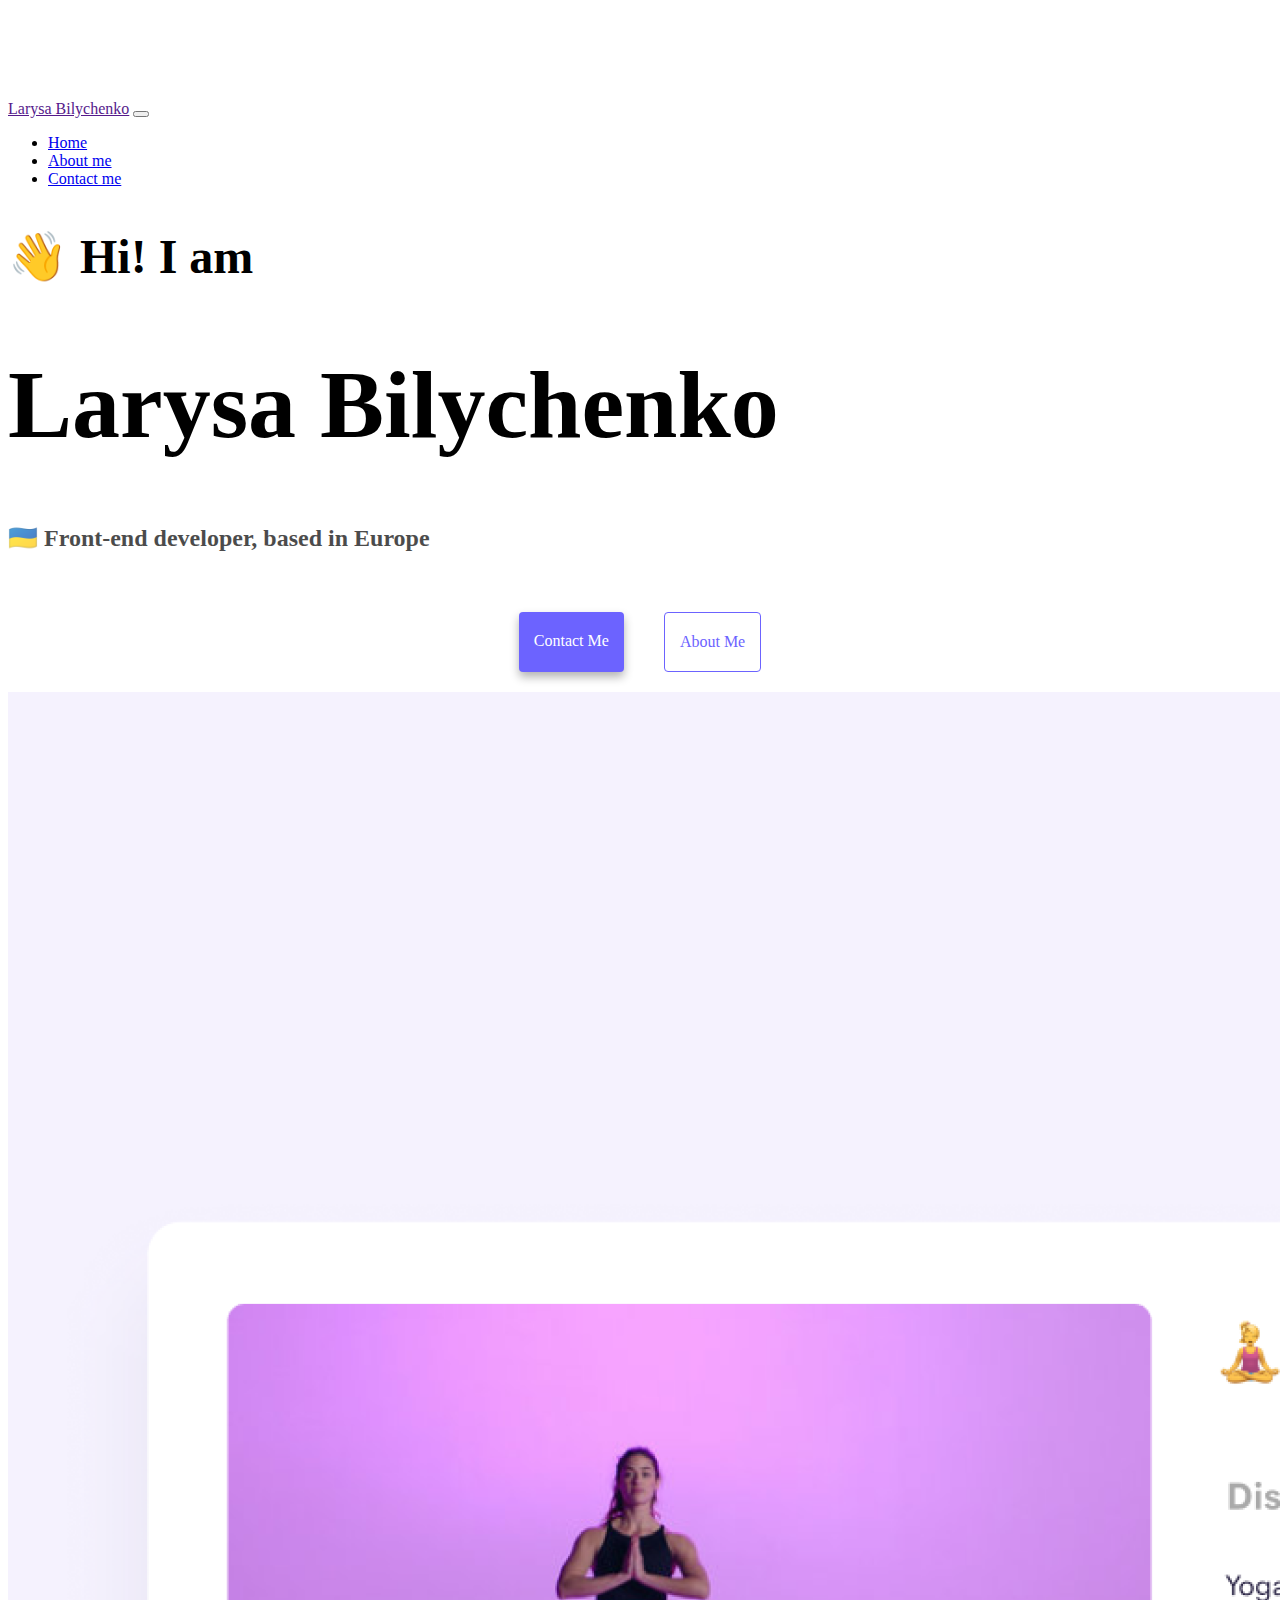
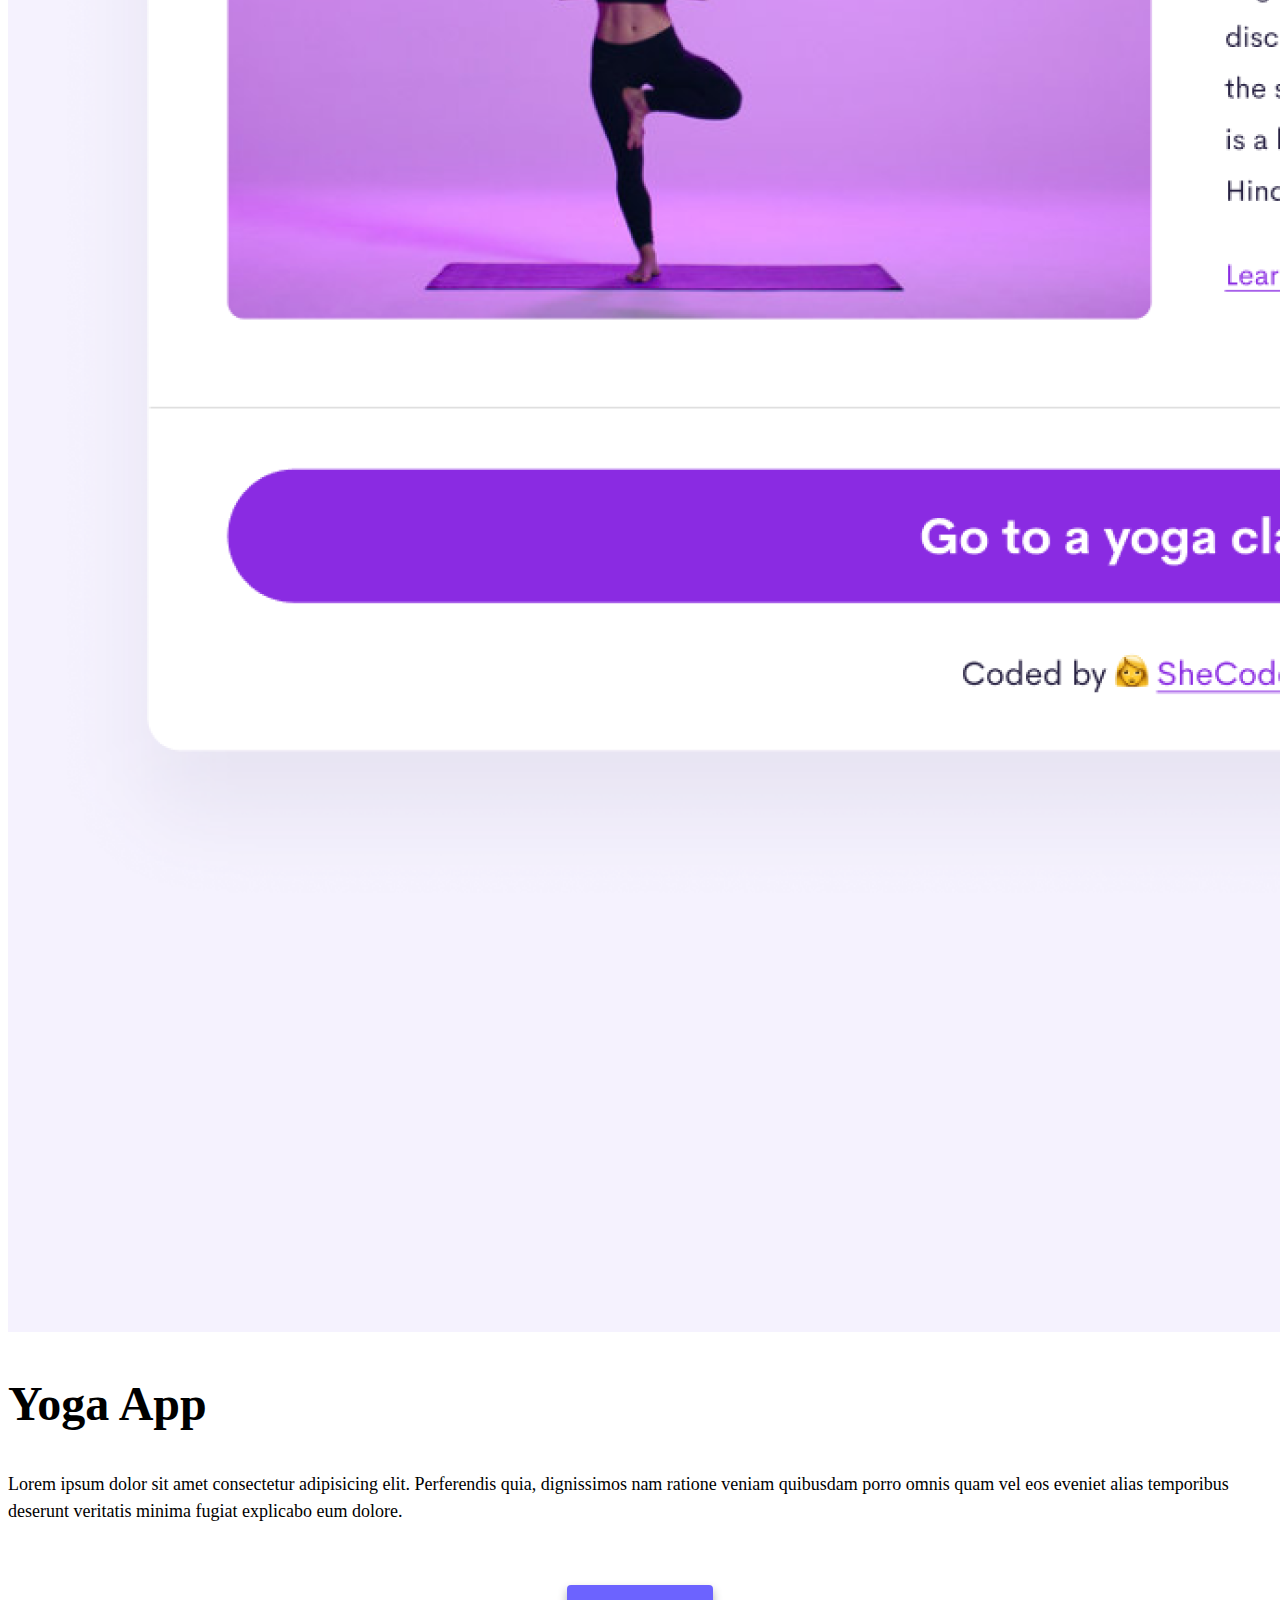
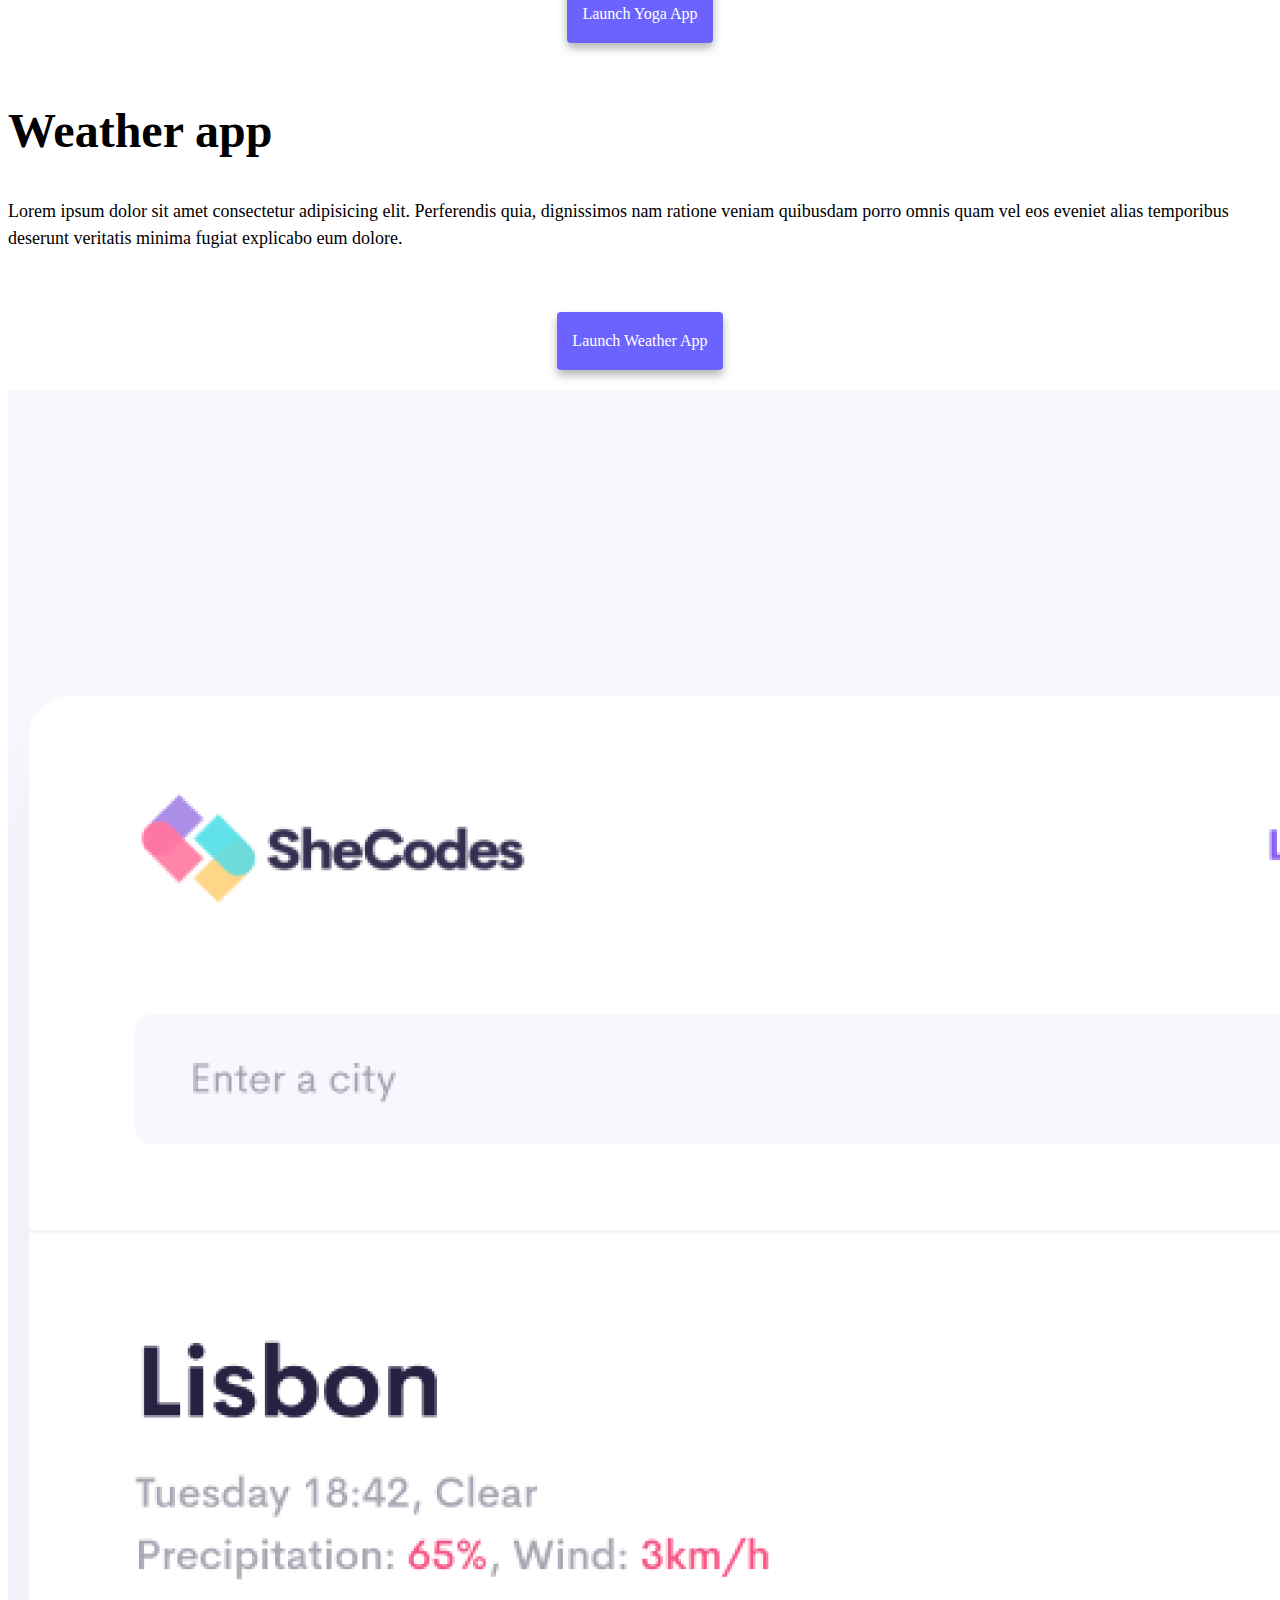
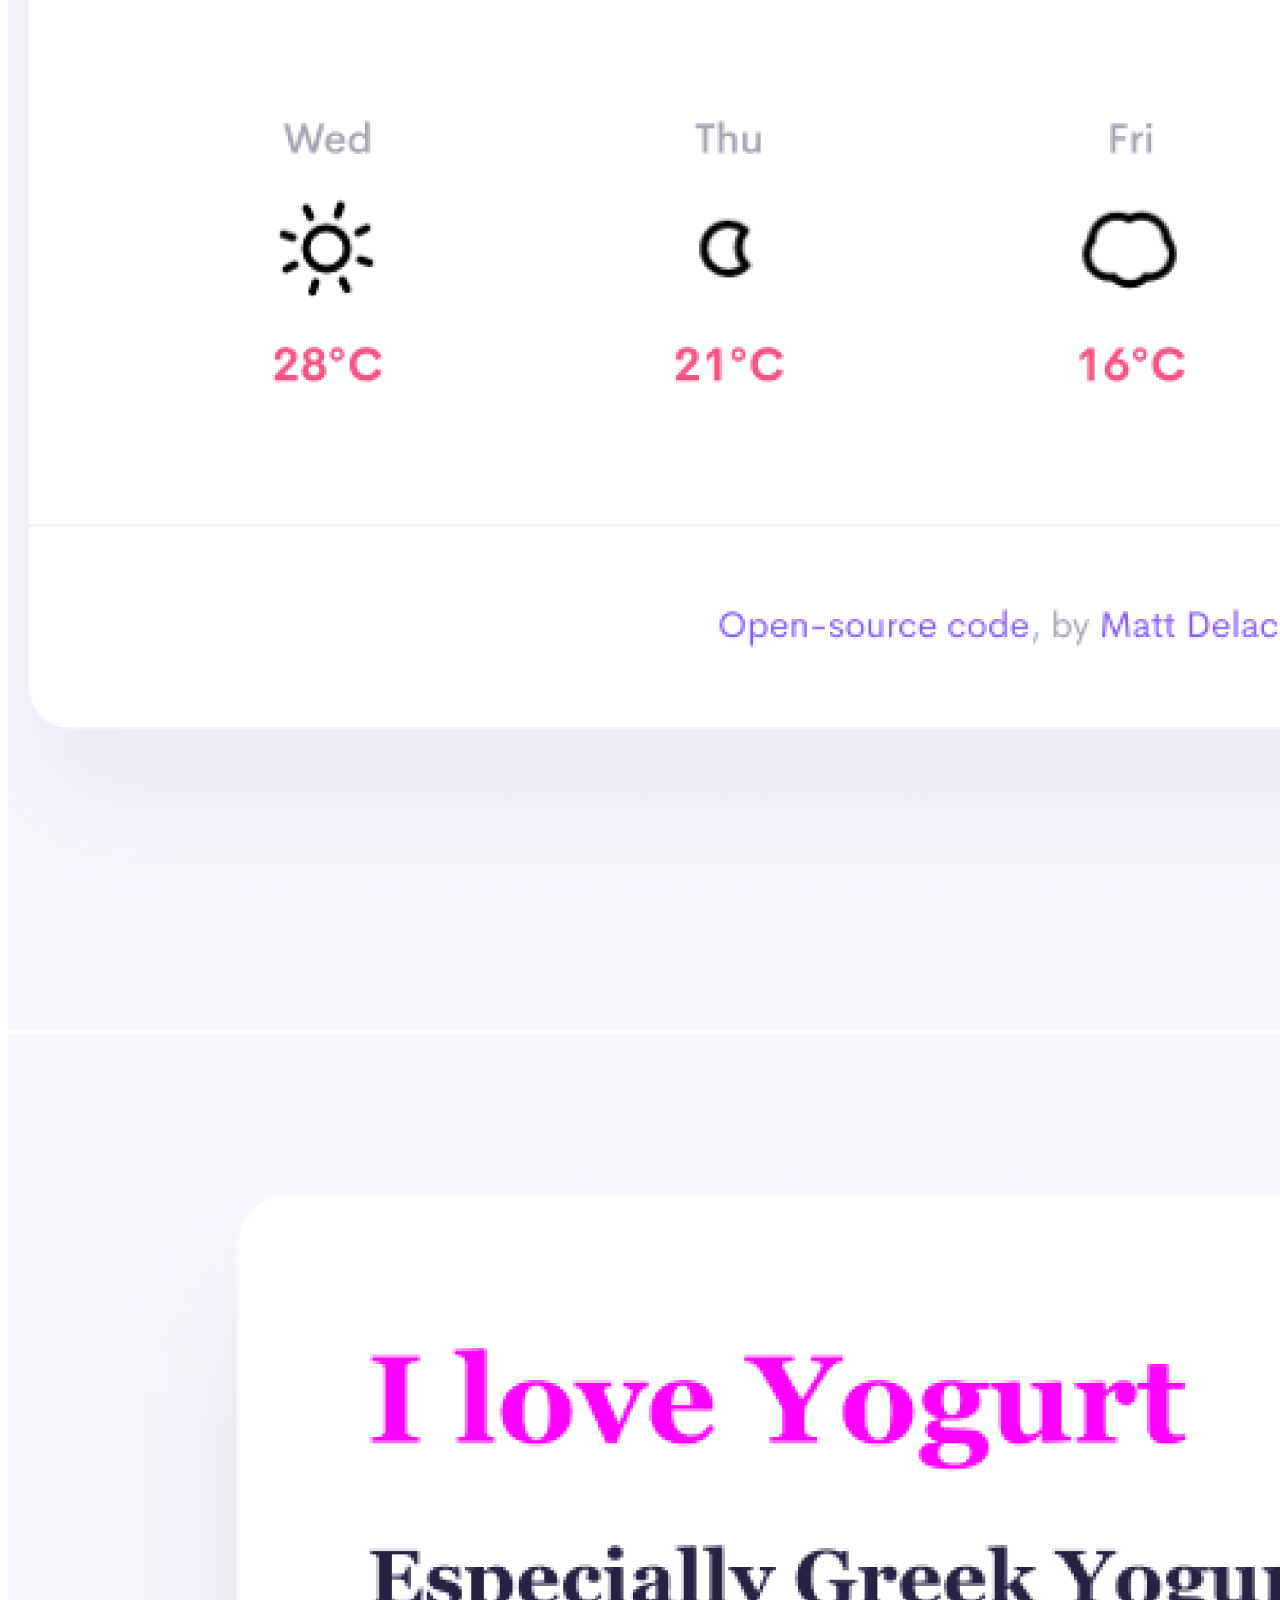
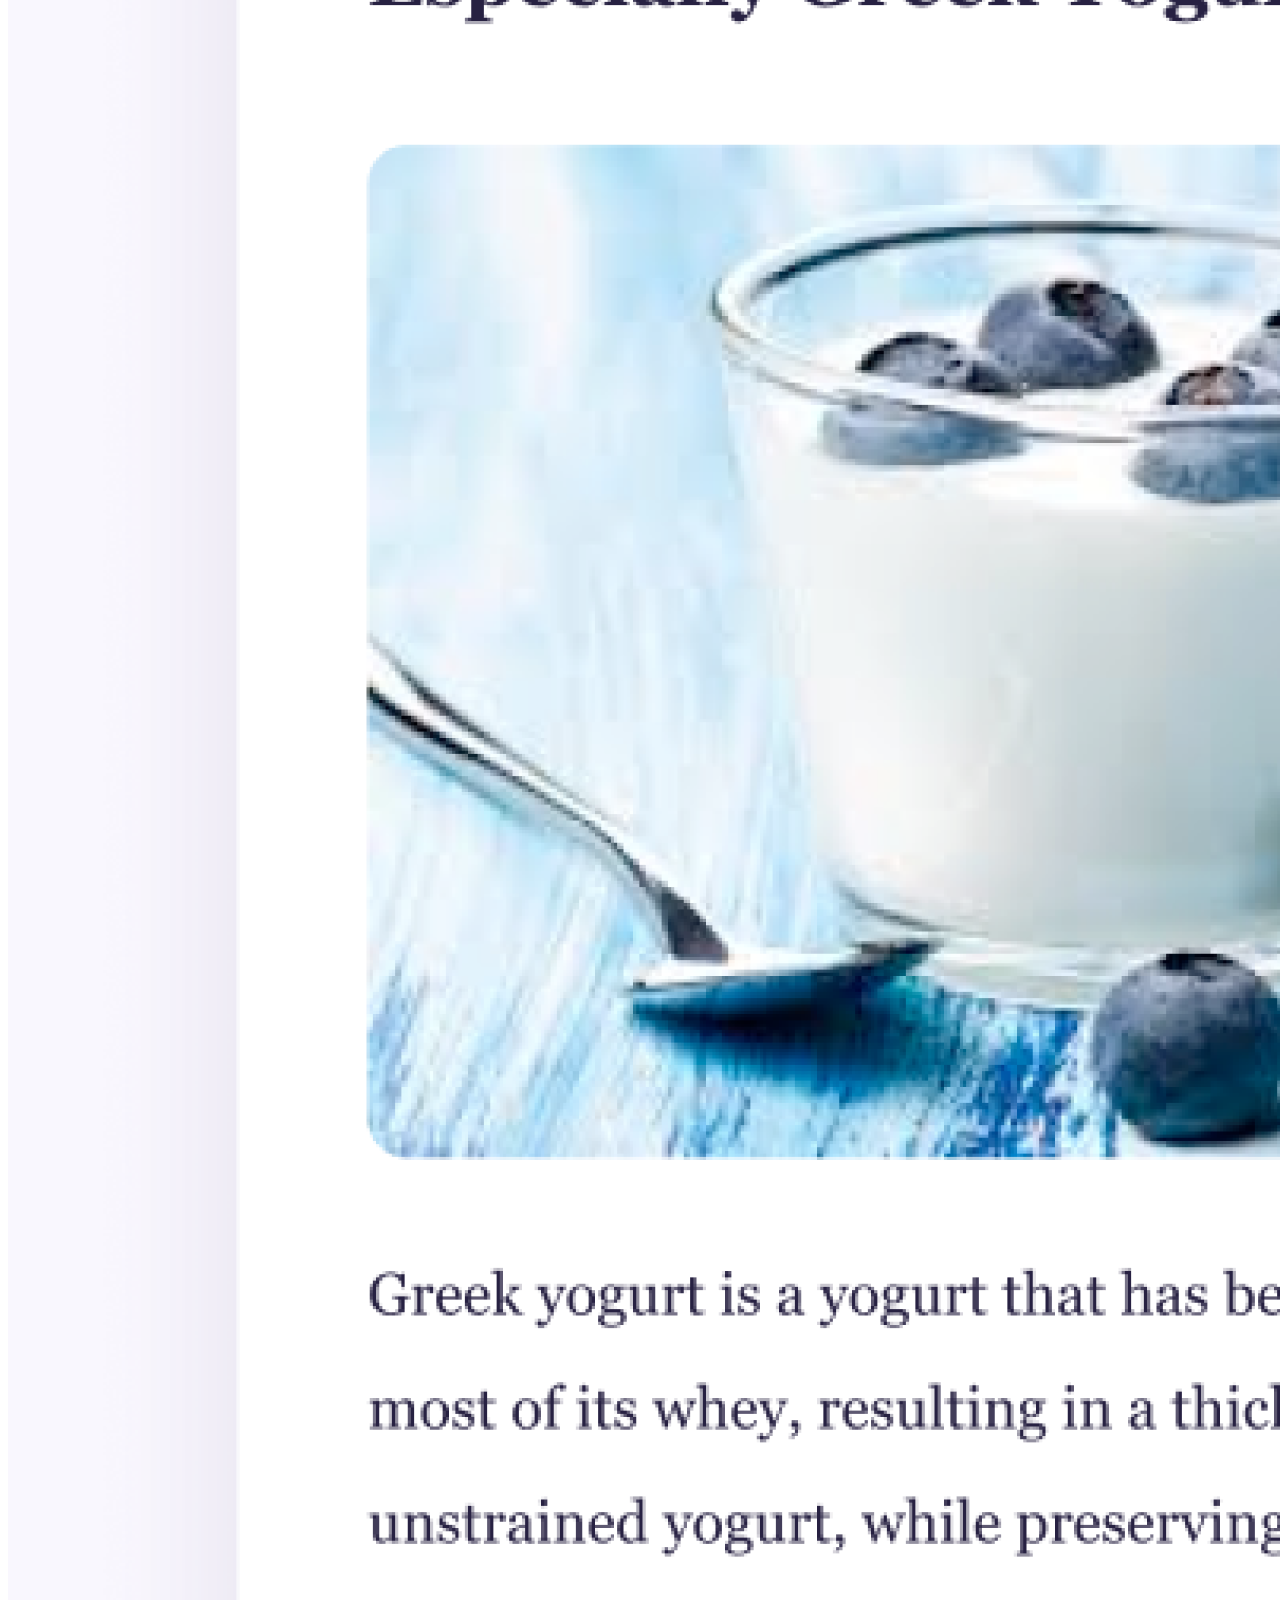
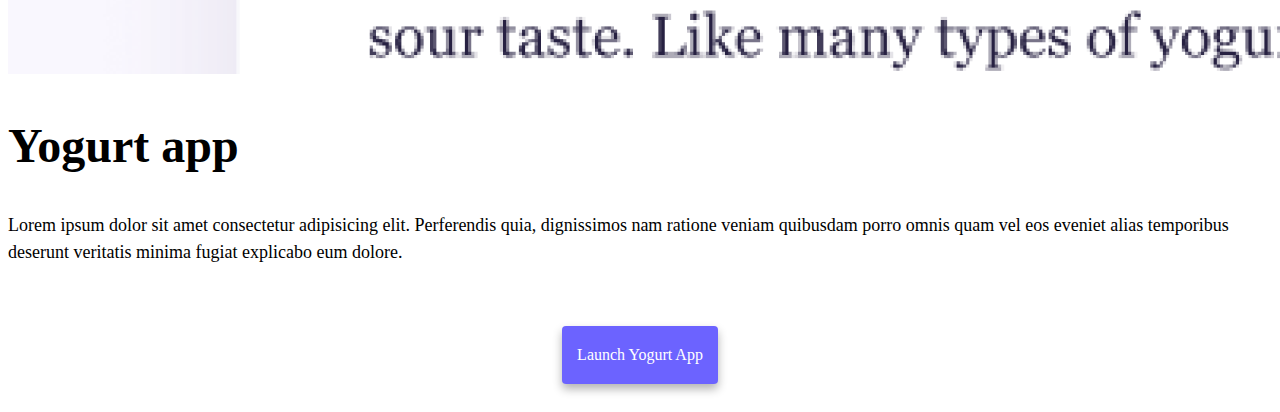
<file: index.html>
<!DOCTYPE html>
<html lang="en">
  <head>
    <!-- Google tag (gtag.js) -->
    <script
      async
      src="https://www.googletagmanager.com/gtag/js?id=UA-15814184-1"
    ></script>
    <script>
      window.dataLayer = window.dataLayer || [];
      function gtag() {
        dataLayer.push(arguments);
      }
      gtag("js", new Date());

      gtag("config", "UA-15814184-1");
    </script>

    <meta charset="UTF-8" />
    <meta http-equiv="X-UA-Compatible" content="IE=edge" />
    <meta name="viewport" content="width=device-width, initial-scale=1.0" />
    <link
      href="https://cdn.jsdelivr.net/npm/bootstrap@5.2.3/dist/css/bootstrap.min.css"
      rel="stylesheet"
      integrity="sha384-rbsA2VBKQhggwzxH7pPCaAqO46MgnOM80zW1RWuH61DGLwZJEdK2Kadq2F9CUG65"
      crossorigin="anonymous"
    />
    <script
      src="https://cdn.jsdelivr.net/npm/bootstrap@5.2.3/dist/js/bootstrap.bundle.min.js"
      integrity="sha384-kenU1KFdBIe4zVF0s0G1M5b4hcpxyD9F7jL+jjXkk+Q2h455rYXK/7HAuoJl+0I4"
      crossorigin="anonymous"
    ></script>
    <link rel="stylesheet" href="style.css" />
    <title>About Larysa Bilychenko - Frontend developer</title>
  </head>
  <body>
    <nav class="navbar fixed-top navbar-expand-lg bg-light">
      <div class="container">
        <a class="navbar-brand menu-name" href="">Larysa Bilychenko</a>
        <button
          class="navbar-toggler"
          type="button"
          data-bs-toggle="collapse"
          data-bs-target="#navbarNav"
          aria-controls="navbarNav"
          aria-expanded="false"
          aria-label="Toggle navigation"
        >
          <span class="navbar-toggler-icon"></span>
        </button>
        <div class="collapse navbar-collapse" id="navbarNav">
          <ul class="navbar-nav">
            <li class="nav-item">
              <a class="nav-link active" aria-current="page" href="index.html"
                >Home</a
              >
            </li>
            <li class="nav-item">
              <a class="nav-link" href="about.html">About me</a>
            </li>
            <li class="nav-item">
              <a class="nav-link" href="about.html#contact">Contact me</a>
            </li>
          </ul>
        </div>
      </div>
    </nav>
    <h2 class="text-center mt-5">👋 Hi! I am</h2>

    <h1 class="text-center">Larysa Bilychenko</h1>
    <h3 class="text-center">
      &#x1F1FA;&#x1F1E6; Front-end developer, based in Europe
    </h3>
    <div class="navigation-links">
      <a href="about.html#contact" class="contact-link" title="Contact"
        >Contact me</a
      >
      <a href="about.html" class="about-link" title="About me">About me</a>
    </div>
    <div class="container">
      <div class="row">
        <div class="col-md-6 mt-3">
          <img
            src="images/yoga.png"
            alt="Yoga picture"
            class="img-fluid p-2 shadow rounded"
          />
        </div>
        <div class="col-md-6 mt-3">
          <h2>Yoga App</h2>
          <p>
            Lorem ipsum dolor sit amet consectetur adipisicing elit. Perferendis
            quia, dignissimos nam ratione veniam quibusdam porro omnis quam vel
            eos eveniet alias temporibus deserunt veritatis minima fugiat
            explicabo eum dolore.
          </p>
          <div class="navigation-links">
            <a
              href="about.html#contact"
              class="contact-link"
              title="Launch Yoga App"
              >Launch Yoga App</a
            >
          </div>
        </div>
        <div class="row">
          <div class="col-md-6 mt-3">
            <h2>Weather app</h2>
            <p>
              Lorem ipsum dolor sit amet consectetur adipisicing elit.
              Perferendis quia, dignissimos nam ratione veniam quibusdam porro
              omnis quam vel eos eveniet alias temporibus deserunt veritatis
              minima fugiat explicabo eum dolore.
            </p>

            <div class="navigation-links">
              <a
                href="about.html#contact"
                class="contact-link"
                title="Launch Weather App"
                >Launch Weather App</a
              >
            </div>
          </div>
          <div class="col-md-6 mt-3">
            <img
              src="images/weather.png"
              alt="weather forecast"
              class="img-fluid p-2 shadow rounded"
            />
          </div>
        </div>
        <div class="row">
          <div class="col-md-6 mt-3">
            <img
              src="images/yogurt.png"
              alt="yogurt"
              class="img-fluid p-2 shadow rounded"
            />
          </div>
          <div class="col-md-6 mt-3">
            <h2>Yogurt app</h2>
            <p>
              Lorem ipsum dolor sit amet consectetur adipisicing elit.
              Perferendis quia, dignissimos nam ratione veniam quibusdam porro
              omnis quam vel eos eveniet alias temporibus deserunt veritatis
              minima fugiat explicabo eum dolore.
            </p>
            <footer class="navigation-links">
              <a
                href="about.html#contact"
                class="contact-link"
                title="Launch Yogurt App"
                >Launch Yogurt App</a
              >
            </footer>
          </div>
        </div>
      </div>
    </div>
  </body>
</html>
</file>
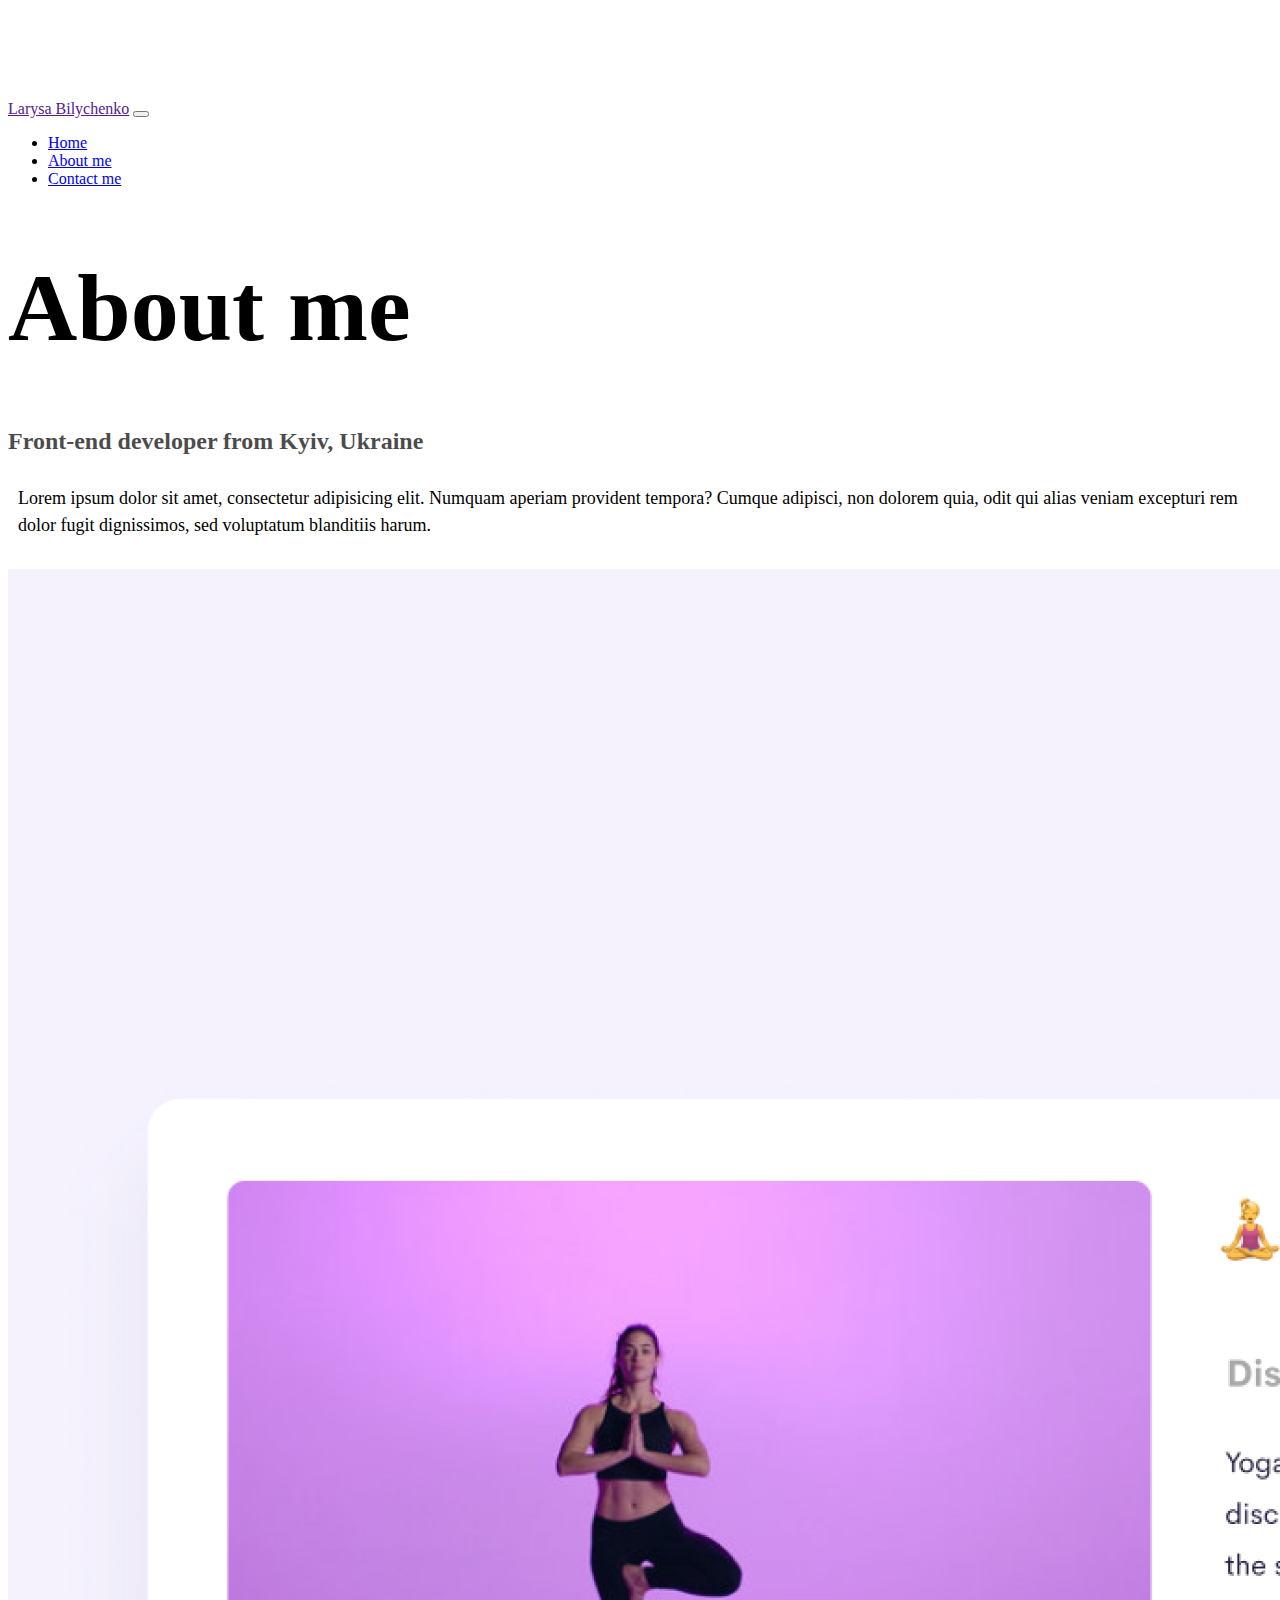
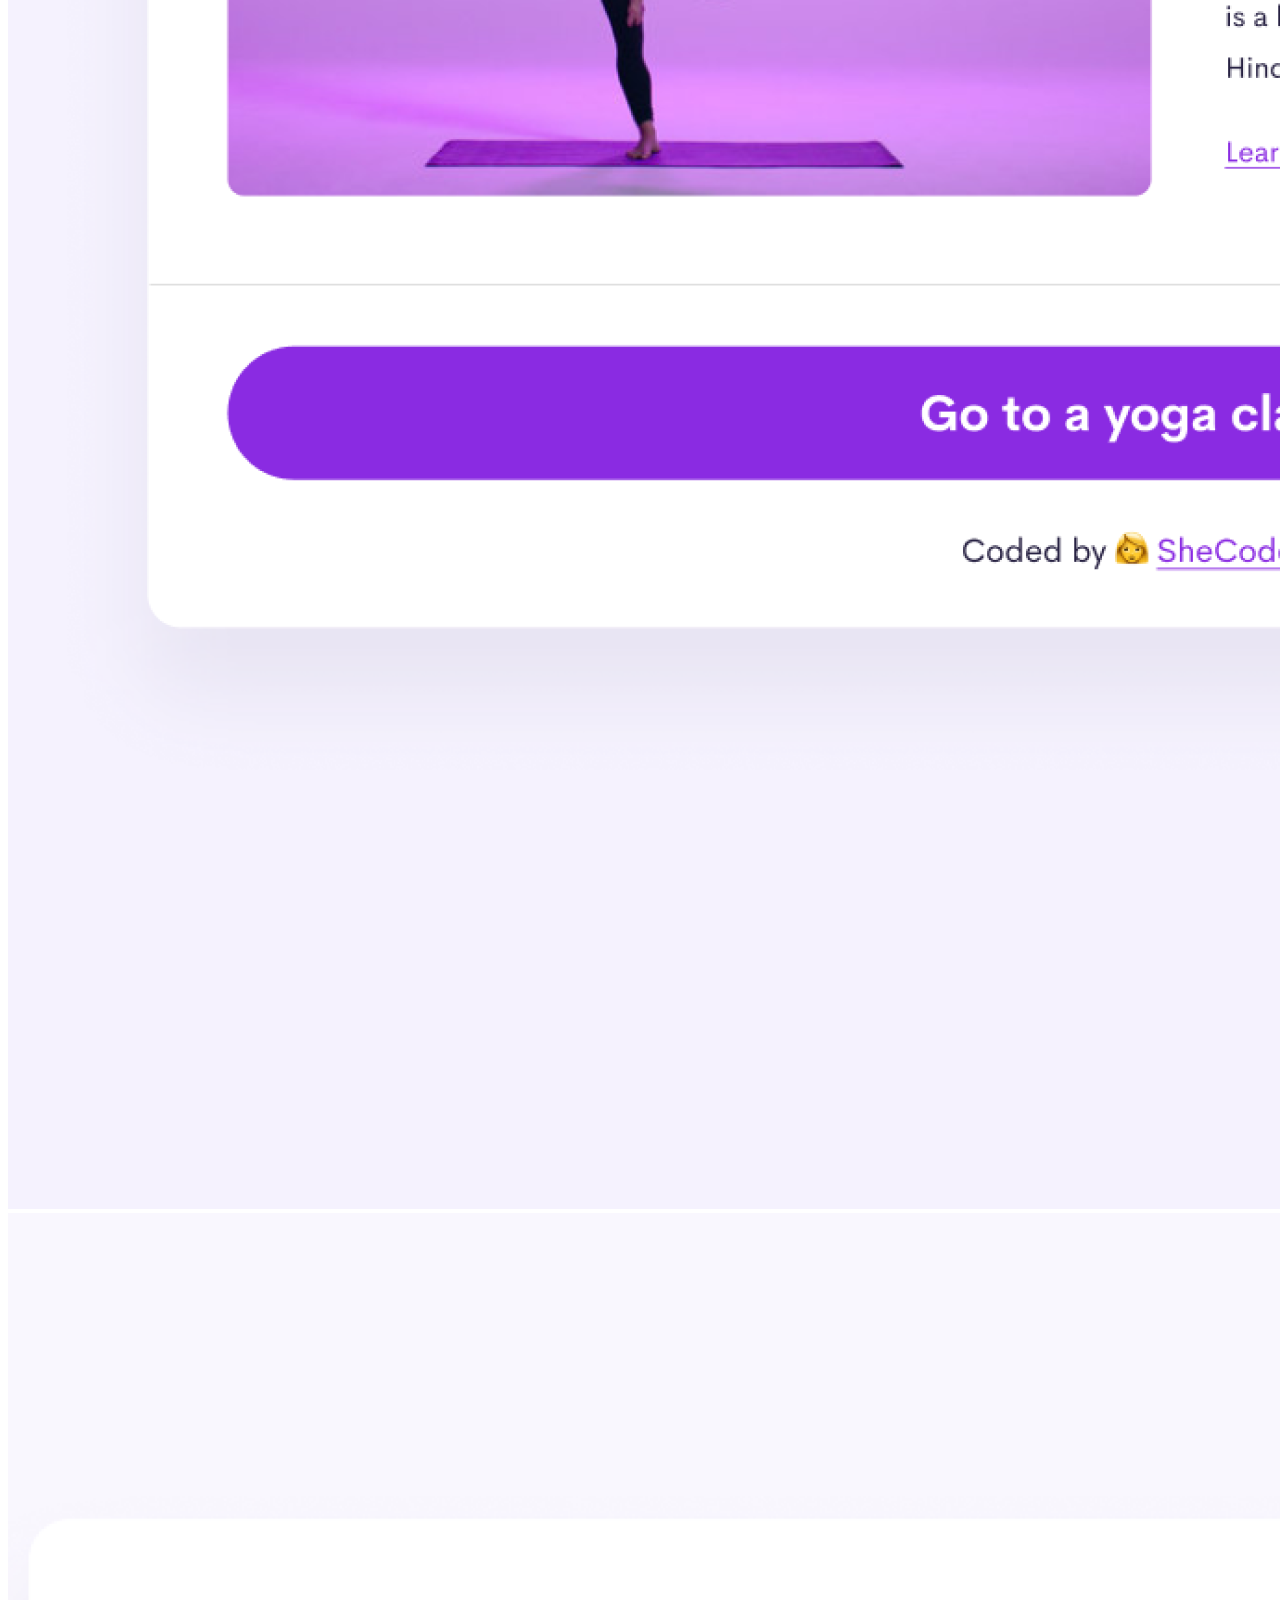
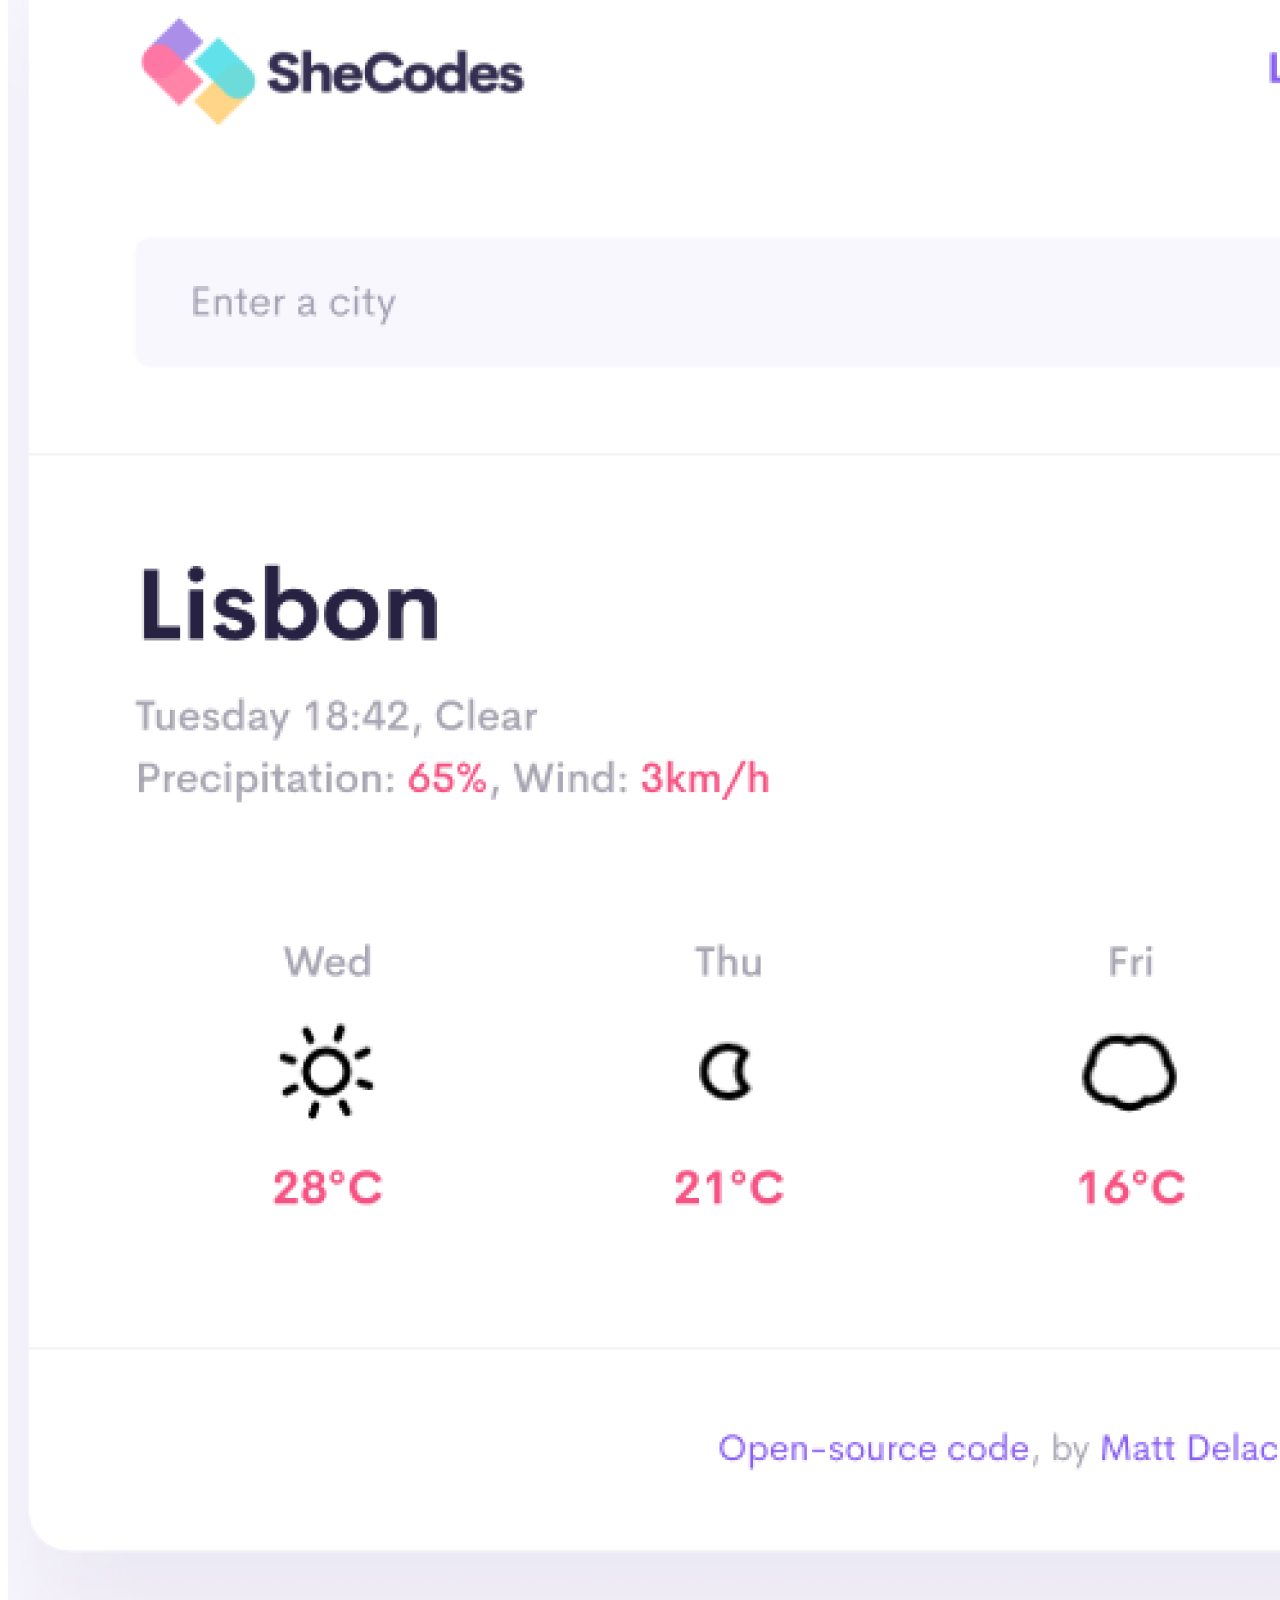
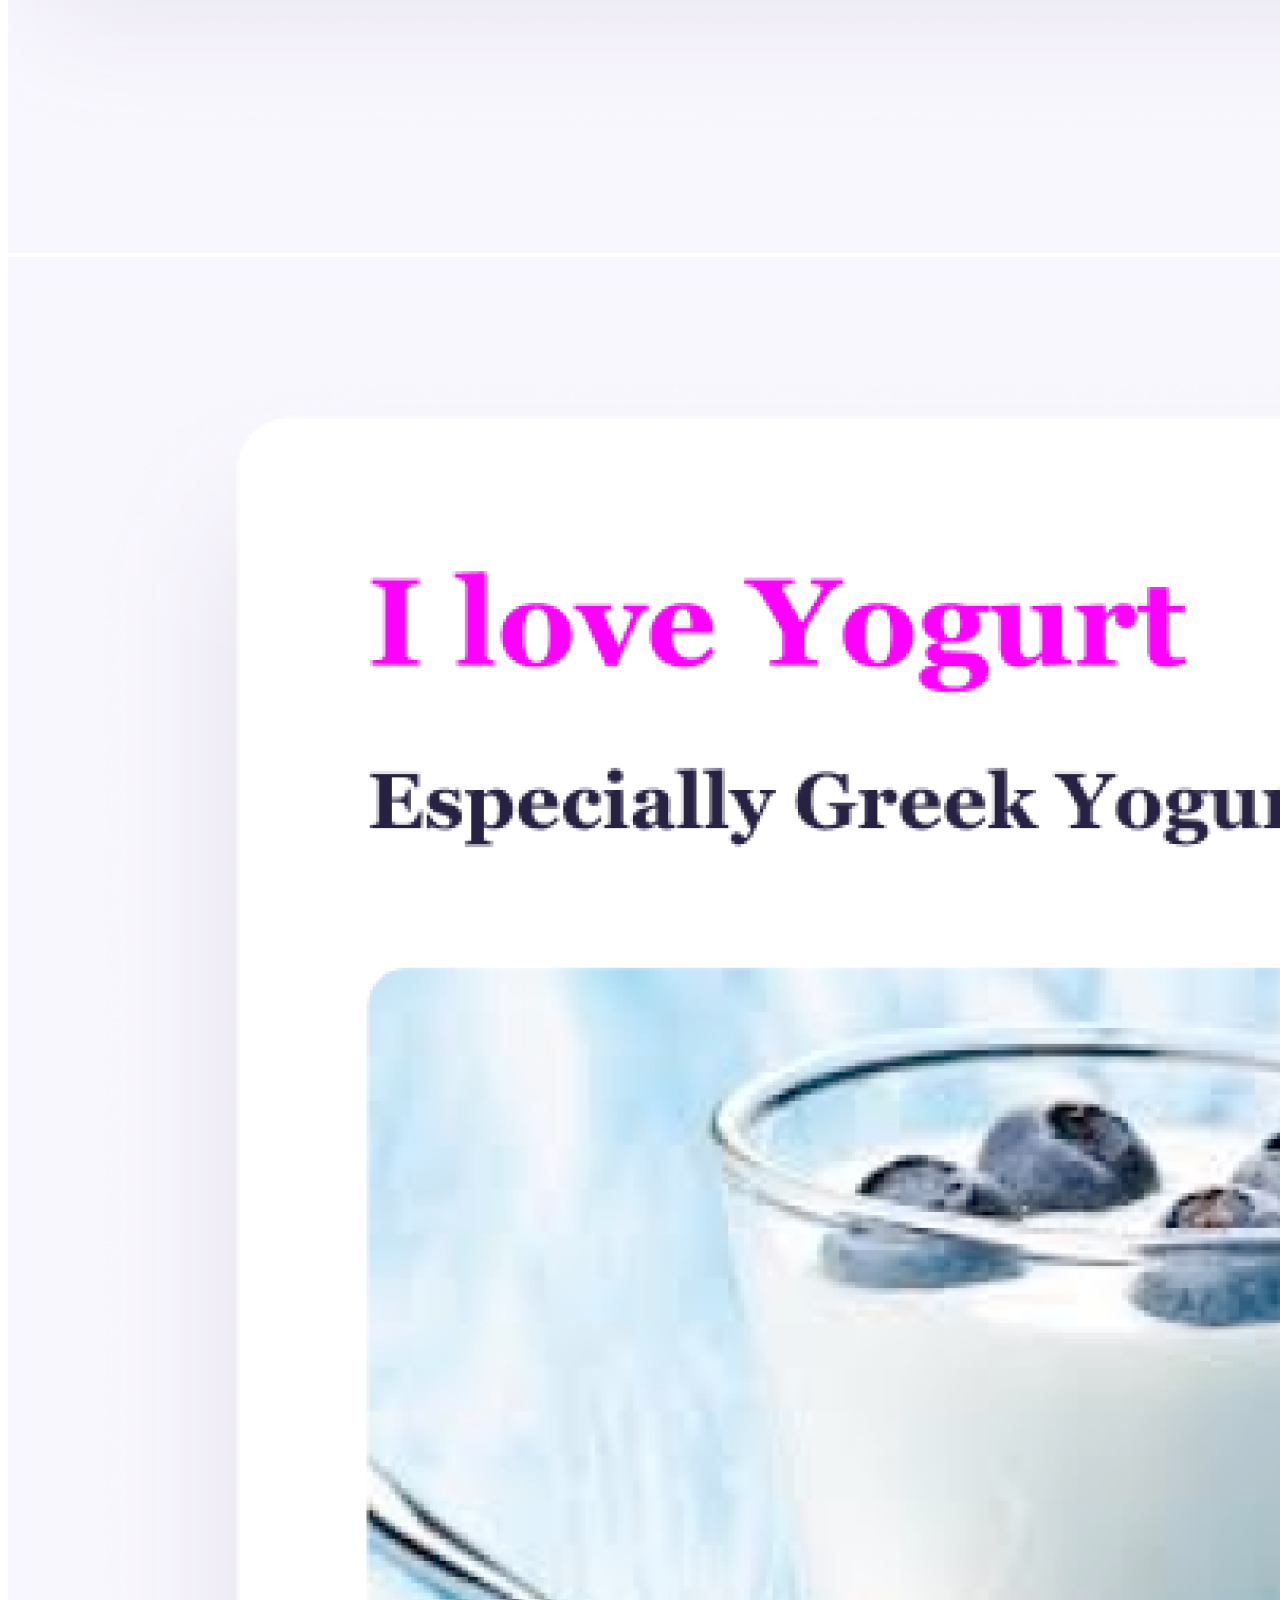
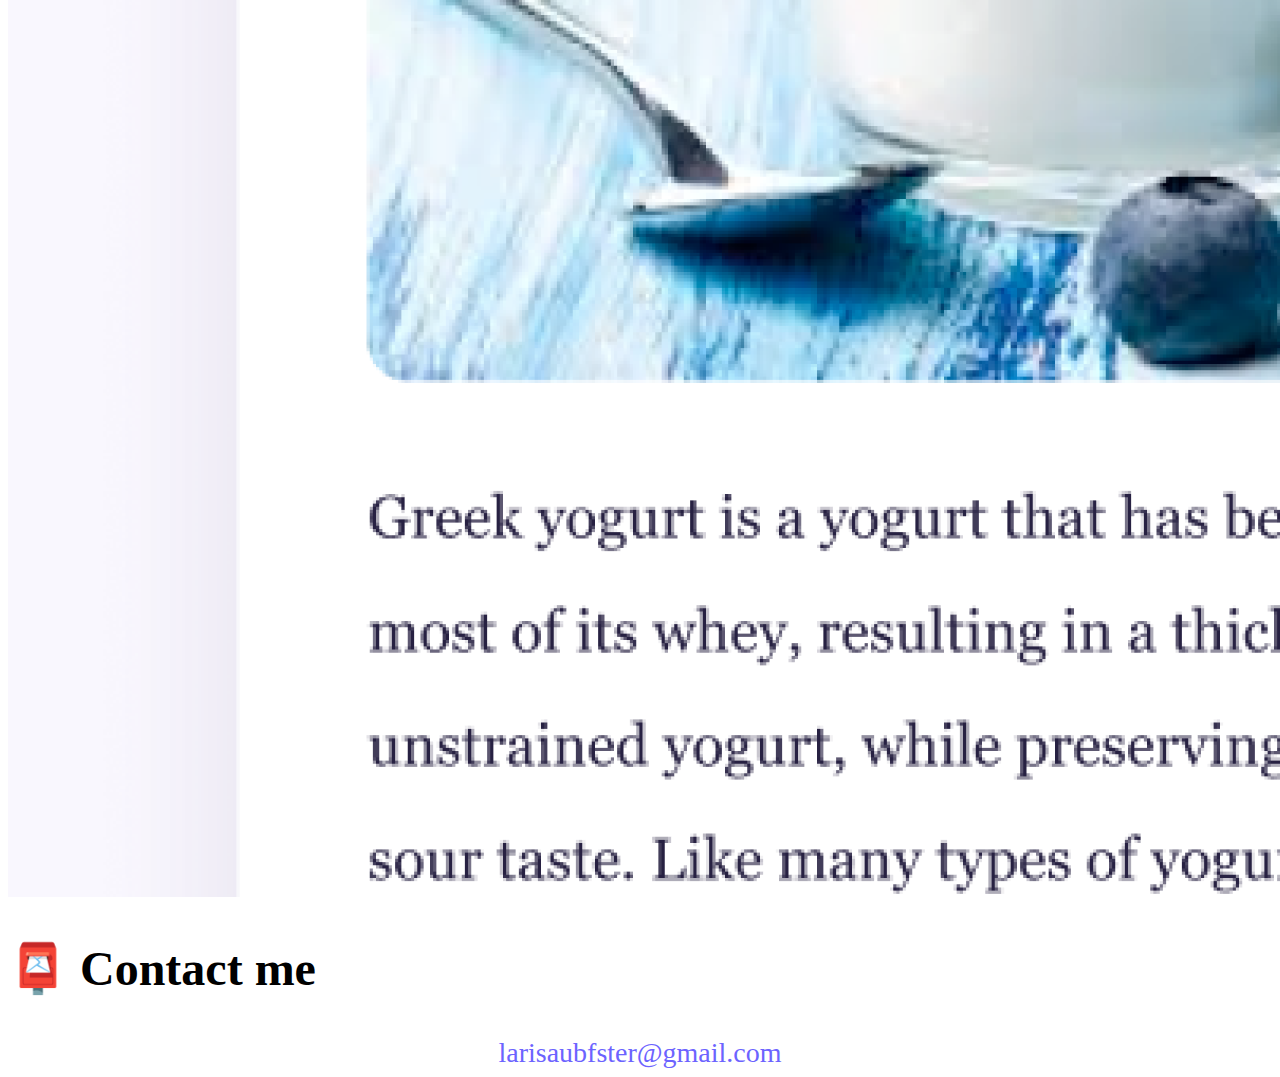
<file: about.html>
<!DOCTYPE html>
<html lang="en">
  <head>
    <!-- Google tag (gtag.js) -->
    <script
      async
      src="https://www.googletagmanager.com/gtag/js?id=UA-15814184-1"
    ></script>
    <script>
      window.dataLayer = window.dataLayer || [];
      function gtag() {
        dataLayer.push(arguments);
      }
      gtag("js", new Date());

      gtag("config", "UA-15814184-1");
    </script>

    <meta charset="UTF-8" />
    <meta http-equiv="X-UA-Compatible" content="IE=edge" />
    <meta name="viewport" content="width=device-width, initial-scale=1.0" />
    <link
      href="https://cdn.jsdelivr.net/npm/bootstrap@5.2.3/dist/css/bootstrap.min.css"
      rel="stylesheet"
      integrity="sha384-rbsA2VBKQhggwzxH7pPCaAqO46MgnOM80zW1RWuH61DGLwZJEdK2Kadq2F9CUG65"
      crossorigin="anonymous"
    />
    <script
      src="https://cdn.jsdelivr.net/npm/bootstrap@5.2.3/dist/js/bootstrap.bundle.min.js"
      integrity="sha384-kenU1KFdBIe4zVF0s0G1M5b4hcpxyD9F7jL+jjXkk+Q2h455rYXK/7HAuoJl+0I4"
      crossorigin="anonymous"
    ></script>
    <link rel="stylesheet" href="style.css" />
    <title>About Larysa Bilychenko - Frontend developer</title>
  </head>
  <body>
    <nav class="navbar fixed-top navbar-expand-lg bg-light">
      <div class="container">
        <a class="navbar-brand menu-name" href="">Larysa Bilychenko</a>
        <button
          class="navbar-toggler"
          type="button"
          data-bs-toggle="collapse"
          data-bs-target="#navbarNav"
          aria-controls="navbarNav"
          aria-expanded="false"
          aria-label="Toggle navigation"
        >
          <span class="navbar-toggler-icon"></span>
        </button>
        <div class="collapse navbar-collapse" id="navbarNav">
          <ul class="navbar-nav">
            <li class="nav-item">
              <a class="nav-link" aria-current="page" href="index.html">Home</a>
            </li>
            <li class="nav-item">
              <a class="nav-link active" href="about.html">About me</a>
            </li>
            <li class="nav-item">
              <a class="nav-link" href="about.html#contact">Contact me</a>
            </li>
          </ul>
        </div>
      </div>
    </nav>
    <h1 class="text-center">About me</h1>
    <h3 class="text-center">Front-end developer from Kyiv, Ukraine</h3>
    <div class="about-paragraphs text-center">
      <p class="text-center">
        Lorem ipsum dolor sit amet, consectetur adipisicing elit. Numquam
        aperiam provident tempora? Cumque adipisci, non dolorem quia, odit qui
        alias veniam excepturi rem dolor fugit dignissimos, sed voluptatum
        blanditiis harum.
      </p>
    </div>
    <div class="container">
      <div class="row">
        <div class="col-md-4">
          <img
            src="images/yoga.png"
            alt="Yoga picture"
            class="img-fluid p-2 shadow rounded"
          />
        </div>
        <div class="col-md-4">
          <img
            src="images/weather.png"
            alt="Weather forecast picture"
            class="img-fluid p-2 shadow rounded"
          />
        </div>
        <div class="col-md-4">
          <img
            src="images/yogurt.png"
            alt="Yogurt picture"
            class="img-fluid p-2 shadow rounded"
          />
        </div>
      </div>
    </div>
    <div id="contact">
      <h2 class="mt-5 text-center">📮 Contact me</h2>
      <a href="mailto:larisaubfster@gmail.com" class="email-link">
        larisaubfster@gmail.com
      </a>
    </div>
  </body>
</html>
</file>
<file: style.css>
:root {
  --primary-color: #6c63ff;
  --secondary-color: #f5f2fe;
  --box-shadow: 0 5px 10px rgba(0, 0, 0, 0.3);
}
h1 {
  font-size: 96px;
}
body {
  margin-top: 100px;
}
h2 {
  font-size: 48px;
}

h3 {
  font-size: 24px;
  opacity: 0.7;
}

p {
  font-size: 18px;
  line-height: 1.5;
}

.navigation-links {
  display: flex;
  margin-top: 40px;
  justify-content: center;
}

.navigation-links a {
  margin: 20px;
  border-radius: 4px;
  padding: 20px 15px;
  text-decoration: none;
  text-transform: capitalize;
}

.contact-link {
  background: var(--primary-color);
  box-shadow: var(--box-shadow);
  color: white;
}

.about-link {
  color: var(--primary-color);
  border: 1px solid var(--primary-color);
}

.homepage-link {
  color: var(--primary-color);
  text-align: center;
  display: block;
}

.about-paragraphs {
  margin: 30px 0;
}

.about-paragraphs p {
  margin: 10px;
}

.email-link {
  display: flex;
  justify-content: center;
  color: var(--primary-color);
  font-size: 28px;
  text-decoration: none;
}

.email-link:hover {
  text-decoration: underline;
}
</file>
